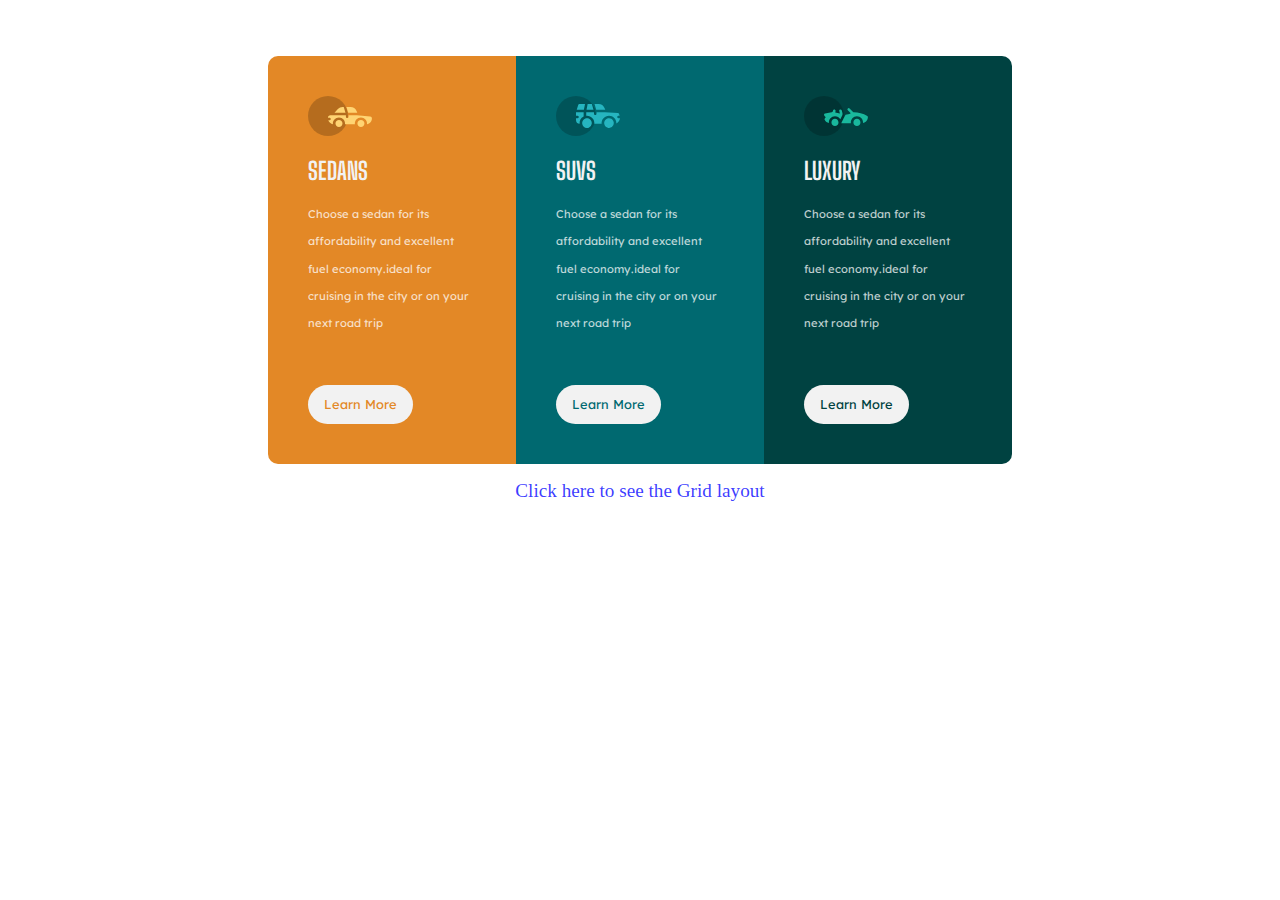
<file: index.html>
<!DOCTYPE html>
<html lang="en">
  <head>
    <meta charset="UTF-8" />
    <meta http-equiv="X-UA-Compatible" content="IE=edge" />
    <meta name="viewport" content="width=device-width, initial-scale=1.0" />
    <link rel="stylesheet" href="./css/styles.css" />
    <title>flex</title>
  </head>
  <body>
    <main class="MainContainer">
      <div class="Card-container">
        <div class="box1 box">
          <img src="img/icon-sedans.svg" alt="" />
          <h1>sedans</h1>
          <p>
            Choose a sedan for its affordability and excellent fuel
            economy.ideal for cruising in the city or on your next road trip
          </p>
          <button class="btn1">Learn More</button>
        </div>
        <div class="box2 box">
          <img src="img/icon-suvs.svg" alt="" />
          <h1>suvs</h1>
          <p>
            Choose a sedan for its affordability and excellent fuel
            economy.ideal for cruising in the city or on your next road trip
          </p>
          <button class="btn2">Learn More</button>
        </div>
        <div class="box3 box">
          <img src="img/icon-luxury.svg" alt="" />
          <h1>luxury</h1>
          <p>
            Choose a sedan for its affordability and excellent fuel
            economy.ideal for cruising in the city or on your next road trip
          </p>
          <button class="btn3">Learn More</button>
        </div>
      </div>
      <a class="link" href="./pages/grid.html"
        >Click here to see the Grid layout</a
      >
    </main>
  </body>
</html>
</file>
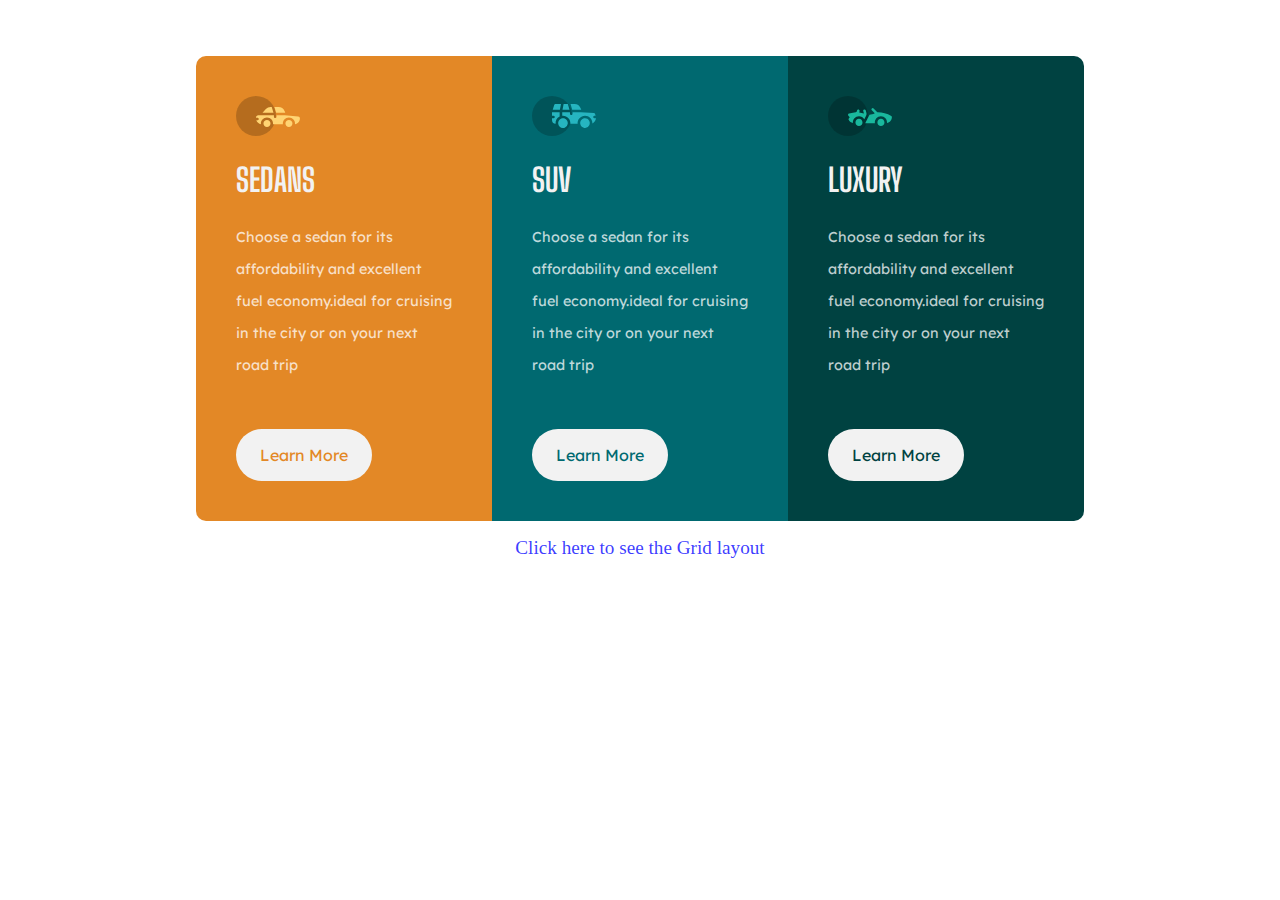
<file: flex.html>
<!DOCTYPE html>
<html lang="en">
  <head>
    <meta charset="UTF-8" />
    <meta http-equiv="X-UA-Compatible" content="IE=edge" />
    <meta name="viewport" content="width=device-width, initial-scale=1.0" />
    <link rel="stylesheet" href="styles.css" />
    <title>flex</title>
  </head>
  <body>
    <main class="MainContainer">
      <div class="Card-container">
        <div class="box1">
          <img src="img/icon-sedans.svg" alt="" />
          <h1>sedans</h1>
          <p>
            Choose a sedan for its affordability and excellent fuel
            economy.ideal for cruising in the city or on your next road trip
          </p>
          <button class="btn1">Learn More</button>
        </div>
        <div class="box2">
          <img src="img/icon-suvs.svg" alt="" />
          <h1>suv</h1>
          <p>
            Choose a sedan for its affordability and excellent fuel
            economy.ideal for cruising in the city or on your next road trip
          </p>
          <button class="btn2">Learn More</button>
        </div>
        <div class="box3">
          <img src="img/icon-luxury.svg" alt="" />
          <h1>luxury</h1>
          <p>
            Choose a sedan for its affordability and excellent fuel
            economy.ideal for cruising in the city or on your next road trip
          </p>
          <button class="btn3">Learn More</button>
        </div>
      </div>
      <a class="link" href="index.html">Click here to see the Grid layout</a>
    </main>
  </body>
</html>
</file>
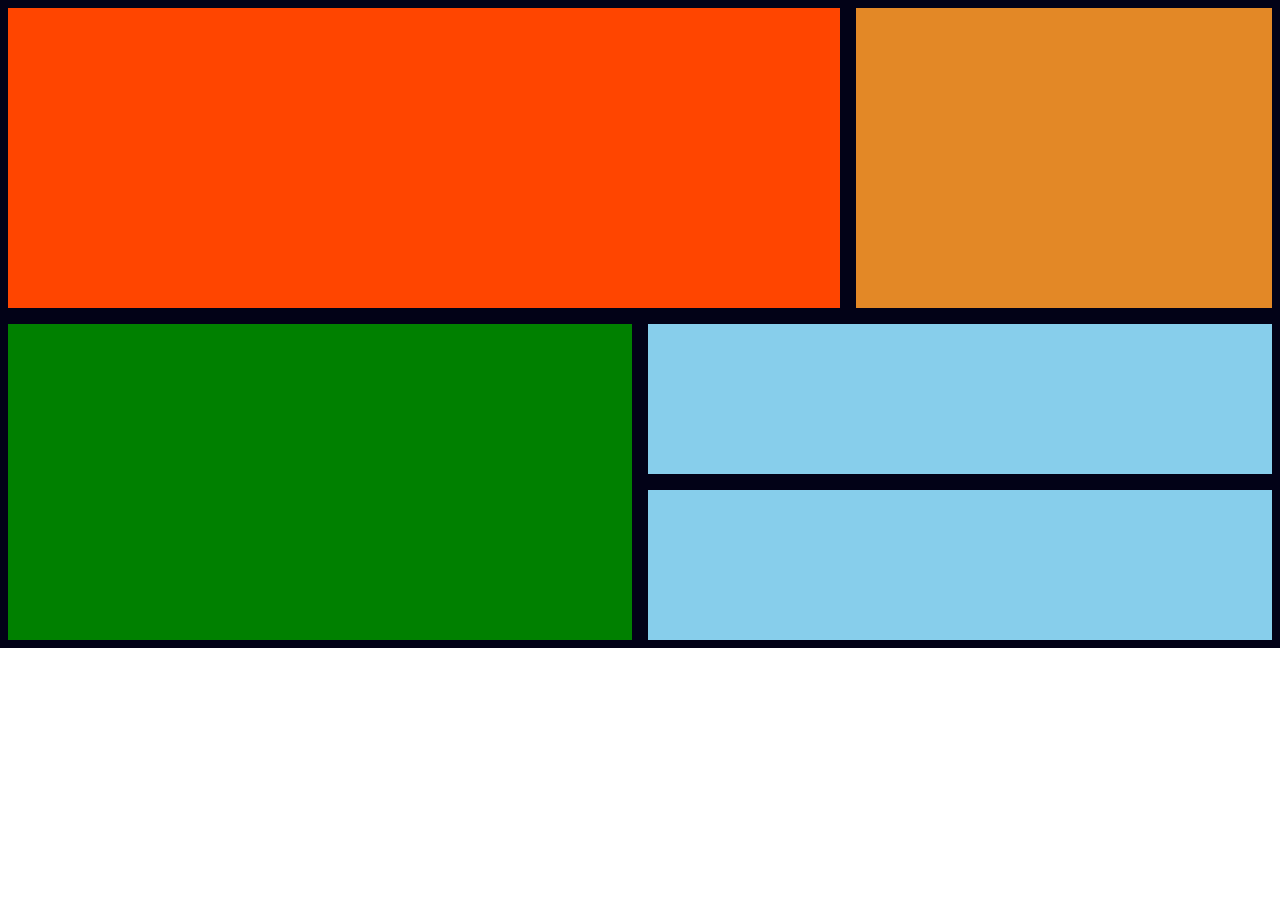
<file: pages/grid.html>
<!DOCTYPE html>
<html lang="en">
  <head>
    <meta charset="UTF-8" />
    <meta http-equiv="X-UA-Compatible" content="IE=edge" />
    <meta name="viewport" content="width=device-width, initial-scale=1.0" />
    <link rel="stylesheet" href="../css/style.css" />
    <title>Grid</title>
  </head>
  <body>
    <main class="Container">
      <div class="GridContainer1">
        <div class="grid1"></div>
        <div class="grid2"></div>
      </div>
      <div class="GridContainer2">
        <div class="grid3"></div>
        <div class="grid4">
          <div class="grid5"></div>
          <div class="grid6"></div>
        </div>
      </div>
    </main>
  </body>
</html>
</file>
<file: css/styles.css>
@import url("https://fonts.googleapis.com/css2?family=Lexend+Deca&display=swap");
@import url("https://fonts.googleapis.com/css2?family=Big+Shoulders+Display:wght@700&display=swap");

.MainContainer {
  padding: 2rem;
  display: flex;
  flex-direction: column;
  align-items: center;
  justify-content: center;
}
.link {
  font-size: 1.2rem;
  text-decoration: none;
  color: #0000ffc6;
}
.link:active {
  color: red;
}

.Card-container {
  padding: 1rem;
  display: flex;
  flex-direction: row;
  justify-content: center;
  align-items: center;
}

.box1 {
  background: hsl(31, 77%, 52%);
  padding: 2.5rem;
  border-top-left-radius: 10px;
  border-bottom-left-radius: 10px;
  font-size: 0.9rem;
}

.box2 {
  background: hsl(184, 100%, 22%);
  padding: 2.5rem;
  font-size: 0.9rem;
}

.box3 {
  background: hsl(179, 100%, 13%);
  padding: 2.5rem;
  border-top-right-radius: 10px;
  border-bottom-right-radius: 10px;
  font-size: 0.9rem;
}

.box > h1 {
  font-family: "Big Shoulders Display", cursive;
  font-size: 2rem;
  color: hsl(0, 0%, 95%);
  text-transform: uppercase;
}

.box > p {
  font-family: "Lexend Deca", sans-serif;
  font-size: 0.9rem;
  line-height: 2rem;
  width: 24ch;
  color: hsla(0, 0%, 100%, 0.75);
  margin-bottom: 3rem;
}

.btn1 {
  background: hsl(0, 0%, 95%);
  border: none;
  border-radius: 50px;
  padding: 1rem 1.5rem;
  font-family: "Lexend Deca", sans-serif;
  font-size: 1rem;
  color: hsl(31, 77%, 52%);
  cursor: pointer;
}

.btn1:hover {
  background: none;
  border: 1px solid hsl(0, 0%, 95%);
  transition: ease-in-out;
  color: hsl(0, 0%, 95%);
}

.btn2 {
  background: hsl(0, 0%, 95%);
  border: none;
  border-radius: 50px;
  padding: 1rem 1.5rem;
  font-family: "Lexend Deca", sans-serif;
  font-size: 1rem;
  color: hsl(184, 100%, 22%);
  cursor: pointer;
}

.btn2:hover {
  background: none;
  border: 1px solid hsl(0, 0%, 95%);
  transition: ease-in-out;
  color: hsl(0, 0%, 95%);
}

.btn3 {
  background: hsl(0, 0%, 95%);
  border: none;
  border-radius: 50px;
  padding: 1rem 1.5rem;
  font-family: "Lexend Deca", sans-serif;
  font-size: 1rem;
  color: hsl(179, 100%, 13%);
  cursor: pointer;
}
.btn3:hover {
  background: none;
  border: 1px solid hsl(0, 0%, 95%);
  transition: ease-in-out;
  color: hsl(0, 0%, 95%);
}
@media (max-width: 1440px) {
  .Card-container {
    flex-direction: row;
  }
  .box > h1 {
    font-size: 1.5rem;
  }

  .box > p {
    font-size: 0.7rem;
    line-height: 1.7rem;
  }
  .btn1,
  .btn2,
  .btn3 {
    font-size: 0.8rem;
    padding: 0.7rem 1rem;
  }
}

@media (max-width: 540px) {
  .Card-container {
    flex-direction: row;
  }
  .box1,
  .box2,
  .box3 {
    padding: 0.4rem;
  }
  .box > h1 {
    font-size: 1.4rem;
  }

  .box > p {
    font-size: 0.5rem;
    line-height: 1.6rem;
  }
  .btn1,
  .btn2,
  .btn3 {
    font-size: 0.8rem;
    padding: 0.5rem 0.7rem;
  }
}

@media (max-width: 375px) {
  .MainContainer {
    padding: 0rem;
  }
  .Card-container {
    flex-direction: column;
    padding: 0rem;
  }
  .box1,
  .box2,
  .box3 {
    padding: 2rem;
  }
}
</file>
<file: styles.css>
@import url("https://fonts.googleapis.com/css2?family=Lexend+Deca&display=swap");
@import url("https://fonts.googleapis.com/css2?family=Big+Shoulders+Display:wght@700&display=swap");

.MainContainer {
  padding: 2rem;
  display: flex;
  flex-direction: column;
  align-items: center;
  justify-content: center;
}
.link {
  font-size: 1.2rem;
  text-decoration: none;
  color: #0000ffc6;
}
.link:active {
  color: red;
}

.Card-container {
  padding: 1rem;
  display: flex;
  flex-direction: row;
  justify-content: center;
  align-items: center;
}

.box1 {
  background: hsl(31, 77%, 52%);
  padding: 2.5rem;
  border-top-left-radius: 10px;
  border-bottom-left-radius: 10px;
  font-size: 0.9rem;
}

.box1 > h1 {
  font-family: "Big Shoulders Display", cursive;
  font-size: 2rem;
  color: hsl(0, 0%, 95%);
  text-transform: uppercase;
}

.box1 > p {
  font-family: "Lexend Deca", sans-serif;
  font-size: 0.9rem;
  line-height: 2rem;
  width: 24ch;
  color: hsla(0, 0%, 100%, 0.75);
  margin-bottom: 3rem;
}

.btn1 {
  background: hsl(0, 0%, 95%);
  border: none;
  border-radius: 50px;
  padding: 1rem 1.5rem;
  font-family: "Lexend Deca", sans-serif;
  font-size: 1rem;
  color: hsl(31, 77%, 52%);
  cursor: pointer;
}

.btn1:hover {
  background: none;
  border: 1px solid hsl(0, 0%, 95%);
  transition: ease-in-out;
  color: hsl(0, 0%, 95%);
}

.box2 {
  background: hsl(184, 100%, 22%);
  padding: 2.5rem;
  font-size: 0.9rem;
}

.box2 > h1 {
  font-family: "Big Shoulders Display", cursive;
  font-size: 2rem;
  color: hsl(0, 0%, 95%);
  text-transform: uppercase;
}

.box2 > p {
  font-family: "Lexend Deca", sans-serif;
  font-size: 0.9rem;
  line-height: 2rem;
  width: 24ch;
  color: hsla(0, 0%, 100%, 0.75);
  margin-bottom: 3rem;
}

.btn2 {
  background: hsl(0, 0%, 95%);
  border: none;
  border-radius: 50px;
  padding: 1rem 1.5rem;
  font-family: "Lexend Deca", sans-serif;
  font-size: 1rem;
  color: hsl(184, 100%, 22%);
  cursor: pointer;
}

.btn2:hover {
  background: none;
  border: 1px solid hsl(0, 0%, 95%);
  transition: ease-in-out;
  color: hsl(0, 0%, 95%);
}

.box3 {
  background: hsl(179, 100%, 13%);
  padding: 2.5rem;
  border-top-right-radius: 10px;
  border-bottom-right-radius: 10px;
  font-size: 0.9rem;
}

.box3 > h1 {
  font-family: "Big Shoulders Display", cursive;
  font-size: 2rem;
  color: hsl(0, 0%, 95%);
  text-transform: uppercase;
}

.box3 > p {
  font-family: "Lexend Deca", sans-serif;
  font-size: 0.9rem;
  line-height: 2rem;
  width: 24ch;
  color: hsla(0, 0%, 100%, 0.75);
  margin-bottom: 3rem;
}

.btn3 {
  background: hsl(0, 0%, 95%);
  border: none;
  border-radius: 50px;
  padding: 1rem 1.5rem;
  font-family: "Lexend Deca", sans-serif;
  font-size: 1rem;
  color: hsl(179, 100%, 13%);
  cursor: pointer;
}
.btn3:hover {
  background: none;
  border: 1px solid hsl(0, 0%, 95%);
  transition: ease-in-out;
  color: hsl(0, 0%, 95%);
}
@media (max-width: 1440px) {
  .Card-container {
    flex-direction: row;
  }
}

@media (max-width: 375px) {
  .MainContainer {
    padding: 0rem;
  }
  .Card-container {
    flex-direction: column;
    padding: 0rem;
  }
}
</file>
<file: css/style.css>
* {
  margin: 0;
  padding: 0;
  box-sizing: border-box;
}

.Container {
  margin: 0 auto;
  gap: 1rem;
  display: grid;
  place-items: center;
  padding: 0.5rem;
  background: #020217;
}

.GridContainer1 {
  width: 100%;
  display: grid;
  grid-template-columns: 2fr 1fr;
  gap: 1rem;
}

.grid1 {
  background: orangered;
  width: 100%;
  height: 300px;
}
.grid2 {
  background: hsl(31, 77%, 52%);
  width: 100%;
  height: 300px;
}

.GridContainer2 {
  width: 100%;
  display: grid;
  grid-template-columns: 1fr 1fr;
  gap: 1rem;
}

.grid3 {
  background: green;
  width: 100%;
}
.grid4 {
  width: 100%;
  display: grid;
  grid-template-rows: 1fr 1fr;
  gap: 1rem;
}

.grid5 {
  background: skyblue;
  width: 100%;
  height: 150px;
}
.grid6 {
  background: skyblue;
  width: 100%;
  height: 150px;
}

/* card styling */
</file>
